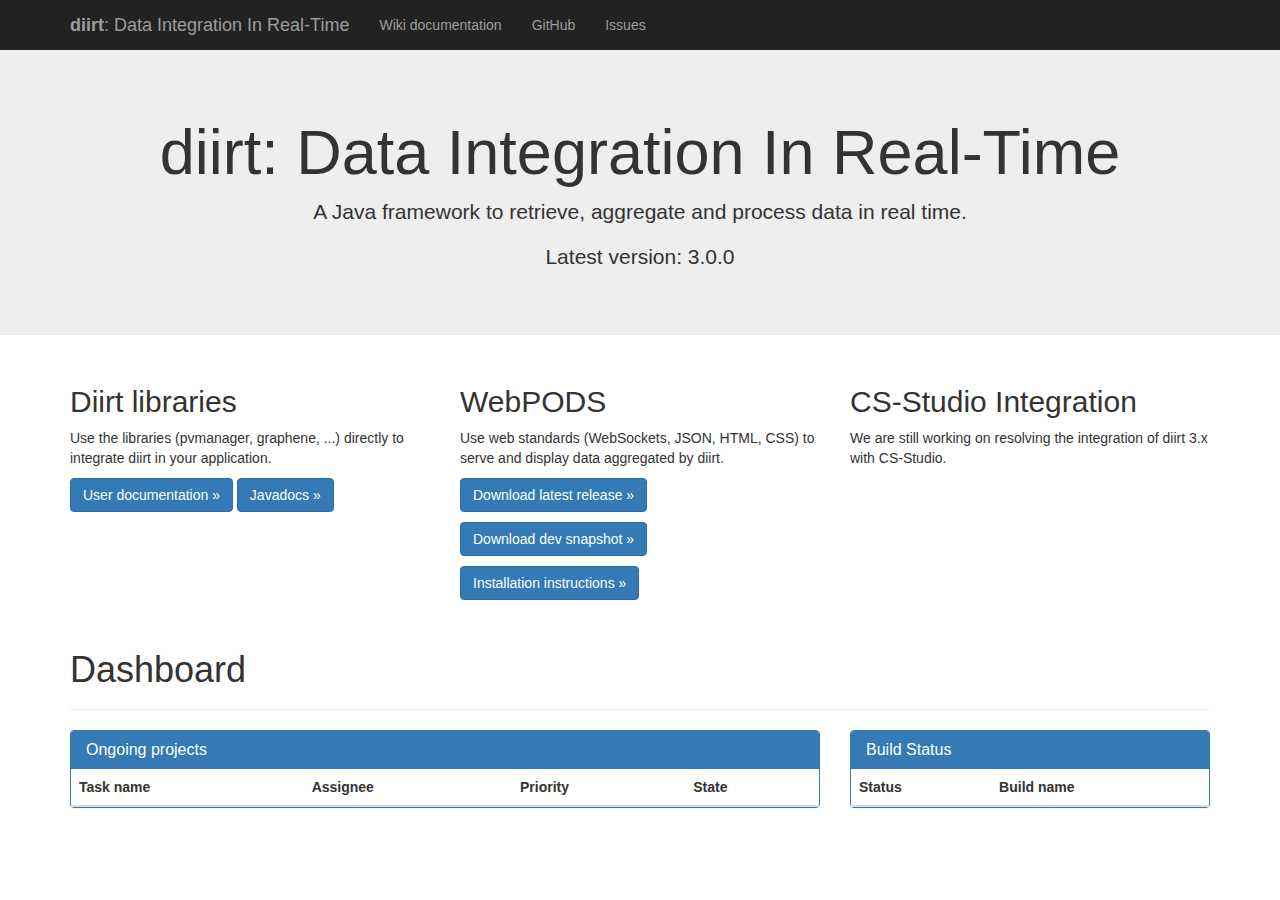
<file: index.html>
<!DOCTYPE html>
<html lang="en">
    <head>
        <meta http-equiv="content-type" content="text/html; charset=UTF-8">
        <meta charset="utf-8">
        <meta http-equiv="X-UA-Compatible" content="IE=edge">
        <meta name="viewport" content="width=device-width, initial-scale=1">
        <meta name="description" content="">
        <meta name="author" content="">
        <!--<link rel="shortcut icon" href="http://getbootstrap.com/assets/ico/favicon.ico">-->

        <title>diirt: Data Integration In Real-Time</title>

        <!-- Color scheme from lavish bootstrap -->
        <link href="//maxcdn.bootstrapcdn.com/bootstrap/3.3.1/css/bootstrap.min.css" rel="stylesheet">
        
        <!-- Custom styles for this template -->
        <link href="stylesheet.css" rel="stylesheet">

        <!-- HTML5 shim and Respond.js IE8 support of HTML5 elements and media queries -->
        <!--[if lt IE 9]>
          <script src="https://oss.maxcdn.com/libs/html5shiv/3.7.0/html5shiv.js"></script>
          <script src="https://oss.maxcdn.com/libs/respond.js/1.4.2/respond.min.js"></script>
        <![endif]-->
    </head>

    <body>

        <!-- Navigation bar -->
        <!-- ============== -->
        <div class="navbar navbar-inverse navbar-fixed-top" role="navigation">
            <div class="container">
                <div class="navbar-header">
                    <button type="button" class="navbar-toggle" data-toggle="collapse" data-target=".navbar-collapse">
                        <span class="sr-only">Toggle navigation</span>
                        <span class="icon-bar"></span>
                        <span class="icon-bar"></span>
                        <span class="icon-bar"></span>
                    </button>
                    <a class="navbar-brand" href="index.html"><b>diirt</b>: Data Integration In Real-Time</a>
                </div>
                <div class="collapse navbar-collapse">
                    <ul class="nav navbar-nav">
                        <li><a href="https://github.com/diirt/diirt/wiki/">Wiki documentation</a></li>
                        <li><a href="https://github.com/diirt/">GitHub</a></li>
                        <li><a href="https://github.com/diirt/diirt/issues?state=open">Issues</a></li>
                    </ul>
                </div><!--/.nav-collapse -->
            </div>
        </div>

        <!-- Banner -->
        <!-- ====== -->
        <div class="jumbotron">
            <div class="container text-center">
                <h1>diirt: Data Integration In Real-Time</h1>
                <p>A Java framework to retrieve, aggregate and process data in real time.</p>
                <p id="version">Latest version: 3.0.0</p>
            </div>
        </div>
        
        <div class="container">
        </div>

        <!-- Content -->
        <!-- ======= -->
        <div class="container">
            <div class="row">
                <div class="col-md-4">
                    <h2>Diirt libraries</h2>
                    <p>Use the libraries (pvmanager, graphene, ...) directly to integrate diirt in your application. </p>
                    <p><a class="btn btn-primary" href="https://github.com/diirt/diirt/wiki/Diirt-Users" role="button">User documentation &raquo;</a>
                    <a class="btn btn-primary" href="http://diirt.org/maven-site/apidocs/" role="button">Javadocs &raquo;</a>
                    </p>
                </div>
                <div class="col-md-4">
                    <h2>WebPODS</h2>
                    <p>Use web standards (WebSockets, JSON, HTML, CSS) to serve and display data aggregated 
                        by diirt.</p>
                    <p><a class="btn btn-primary" href="http://search.maven.org/remotecontent?filepath=org/diirt/web-pods/3.0.0/web-pods-3.0.0.war" role="button">Download latest release &raquo;</a></p>
                    <p><a class="btn btn-primary" href="http://oss.sonatype.org/service/local/artifact/maven/redirect?r=snapshots&g=org.diirt&a=web-pods&v=LATEST&e=war" role="button">Download dev snapshot &raquo;</a></p>
                    <p><a class="btn btn-primary" href="https://github.com/diirt/diirt/wiki/WebPODS-installation" role="button">Installation instructions &raquo;</a></p>
                </div>
                <div class="col-md-4">
                    <h2>CS-Studio Integration</h2>
                    <p>We are still working on resolving the integration of diirt 3.x with CS-Studio.</p>
                </div>
            </div>


            <!-- Gathered information -->
            <div class="page-header">
                <h1>Dashboard</h1>
            </div>
            <div class="row">
                <!-- Dashboard (issues) -->
                <div id="milestones" class="col-lg-8">
                </div>
                <!-- Build status -->
                <div class="col-sm-4">
                    <div class="panel panel-primary">
                        <div class="panel-heading">
                            <h3 class="panel-title">Build Status</h3>
                        </div>
                        <table class="table table-striped">
                            <thead>
                                <tr>
                                    <th>Status</th>
                                    <th>Build name</th>
                                </tr>
                            </thead>
                            <tbody id="build_tasks">
                            </tbody>
                        </table>
                    </div>
                </div>
            </div>
        </div>



        <!-- Bootstrap core JavaScript
        ================================================== -->
        <!-- Placed at the end of the document so the pages load faster -->
        <script src="//ajax.googleapis.com/ajax/libs/jquery/2.1.1/jquery.min.js"></script>
<!--        <script src="js/libs/twitter-bootstrap/js/bootstrap.js"></script>-->
        <script src="githubUtil.js"></script>

        <script type="text/javascript">
            jQuery(document).ready(function() {

                githubMilestones('diirt/diirt', '#milestones');
                githubIssueLabel('diirt/diirt', 'Ongoing projects', 'ongoing', '#milestones')

                // Query the Jenkins jobs
                $.getJSON('https://openepics.ci.cloudbees.com/view/Diirt/api/json?jsonp=?', function(data) {
                    var items = [];

                    $.each(data.jobs, function(key, val) {
                        var s = '<tr>';
                        switch (val.color) {
                            case "blue":
                            case "blue_anime":
                                s = s + '<td><span class="glyphicon glyphicon-ok"></span></td>';
                                break;
                            default:
                                s = s + '<td><span class="glyphicon glyphicon-remove"></span></td>';
                                break
                        }
                        items.push(s + '"<td><a href="' + val.url + '">  ' + val.name + '</td>' +
                                '</tr>');
                    });

                    $(items.join('')).appendTo('#build_tasks');
                });
            });
        </script>
    </body>
</html>
</file>
<file: stylesheet.css>
/*
 * Base structure
 */

/* Move down content because we have a fixed navbar that is 50px tall */
body {
  padding-top: 50px;
}


/*
 * Global add-ons
 */

.sub-header {
  padding-bottom: 10px;
  border-bottom: 1px solid #eee;
}

/*
 * Top navigation
 * Hide default border to remove 1px line.
 */
.navbar-fixed-top {
  border: 0;
}

/*
 * Sidebar
 */

/* Hide for mobile, show later */
.sidebar {
  display: none;
}
@media (min-width: 768px) {
  .sidebar {
    position: fixed;
    top: 51px;
    bottom: 0;
    left: 0;
    z-index: 1000;
    display: block;
    padding: 20px;
    overflow-x: hidden;
    overflow-y: auto; /* Scrollable contents if viewport is shorter than content. */
    background-color: #f5f5f5;
    border-right: 1px solid #eee;
  }
}

/* Sidebar navigation */
.nav-sidebar {
  margin-right: -21px; /* 20px padding + 1px border */
  margin-bottom: 20px;
  margin-left: -20px;
}
.nav-sidebar > li > a {
  padding-right: 20px;
  padding-left: 20px;
}
.nav-sidebar > .active > a,
.nav-sidebar > .active > a:hover,
.nav-sidebar > .active > a:focus {
  color: #fff;
  background-color: #428bca;
}


/*
 * Main content
 */

.main {
  padding: 20px;
}
@media (min-width: 768px) {
  .main {
    padding-right: 40px;
    padding-left: 40px;
  }
}
.main .page-header {
  margin-top: 0;
}


/*
 * Placeholder dashboard ideas
 */

.placeholders {
  margin-bottom: 30px;
  text-align: center;
}
.placeholders h4 {
  margin-bottom: 0;
}
.placeholder {
  margin-bottom: 20px;
}
.placeholder img {
  display: inline-block;
  border-radius: 50%;
}

.starter-template {
  padding: 40px 15px;
  text-align: center;
}

.anchor {
    padding-top: 70px;
    margin-top: -70px;
}
</file>
